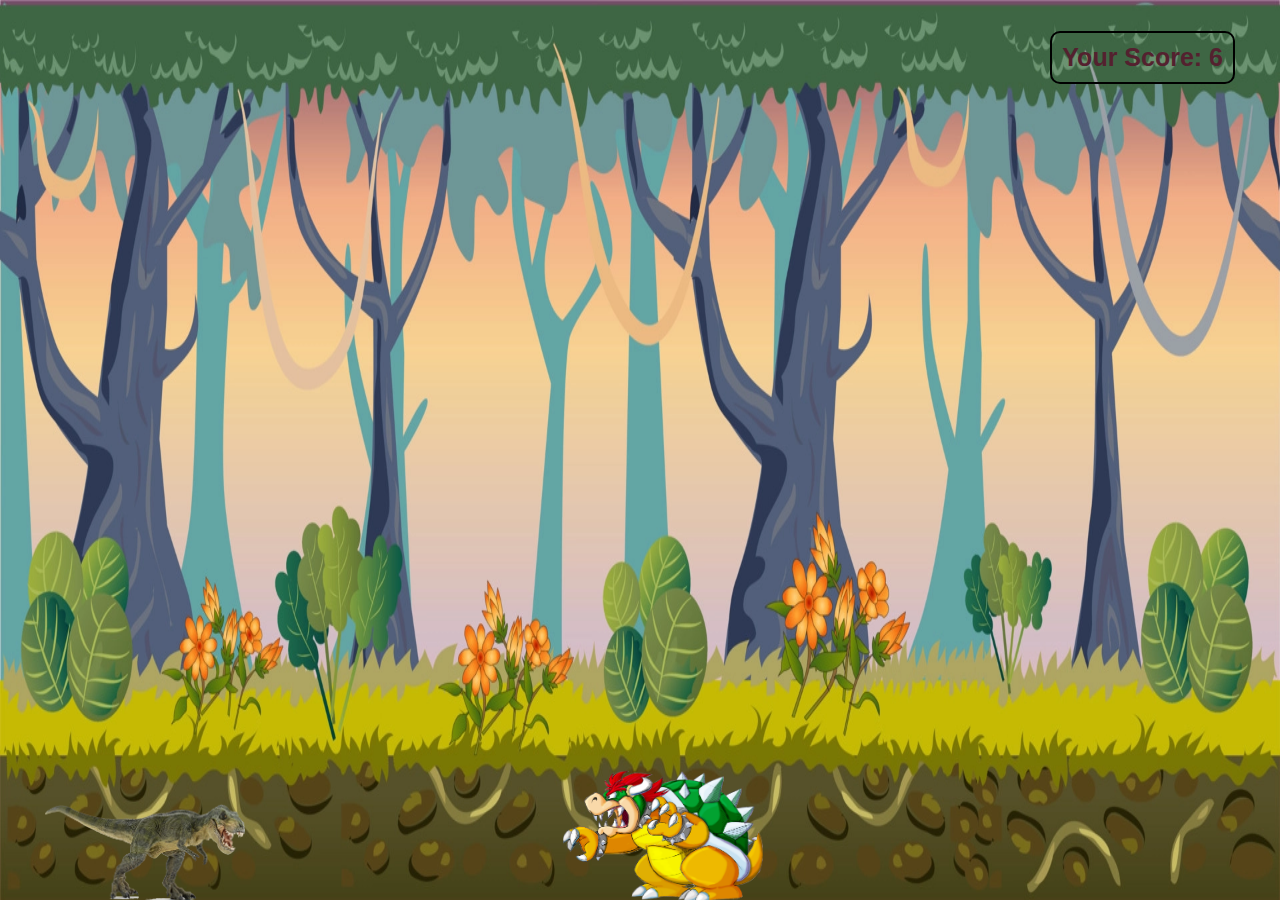
<file: index.html>
<!DOCTYPE html>
<html lang="en">
<head>
    <meta charset="UTF-8">
    <meta http-equiv="X-UA-Compatible" content="IE=edge">
    <meta name="viewport" content="width=device-width, initial-scale=1.0">
    <title>Jungole-Book</title>
    <link rel="styleSheet" href="index.css"/>
    <script src="index.js"></script>
</head>
<body>
    <div>
      <div class="game_over">Game Over is here</div>
      <div class="dino"></div>
      <div id="scoreCount">Your Score:0</div>
      <div class="obstacle obstacleAni"></div>
    </div>
</body>
</html>
</file>
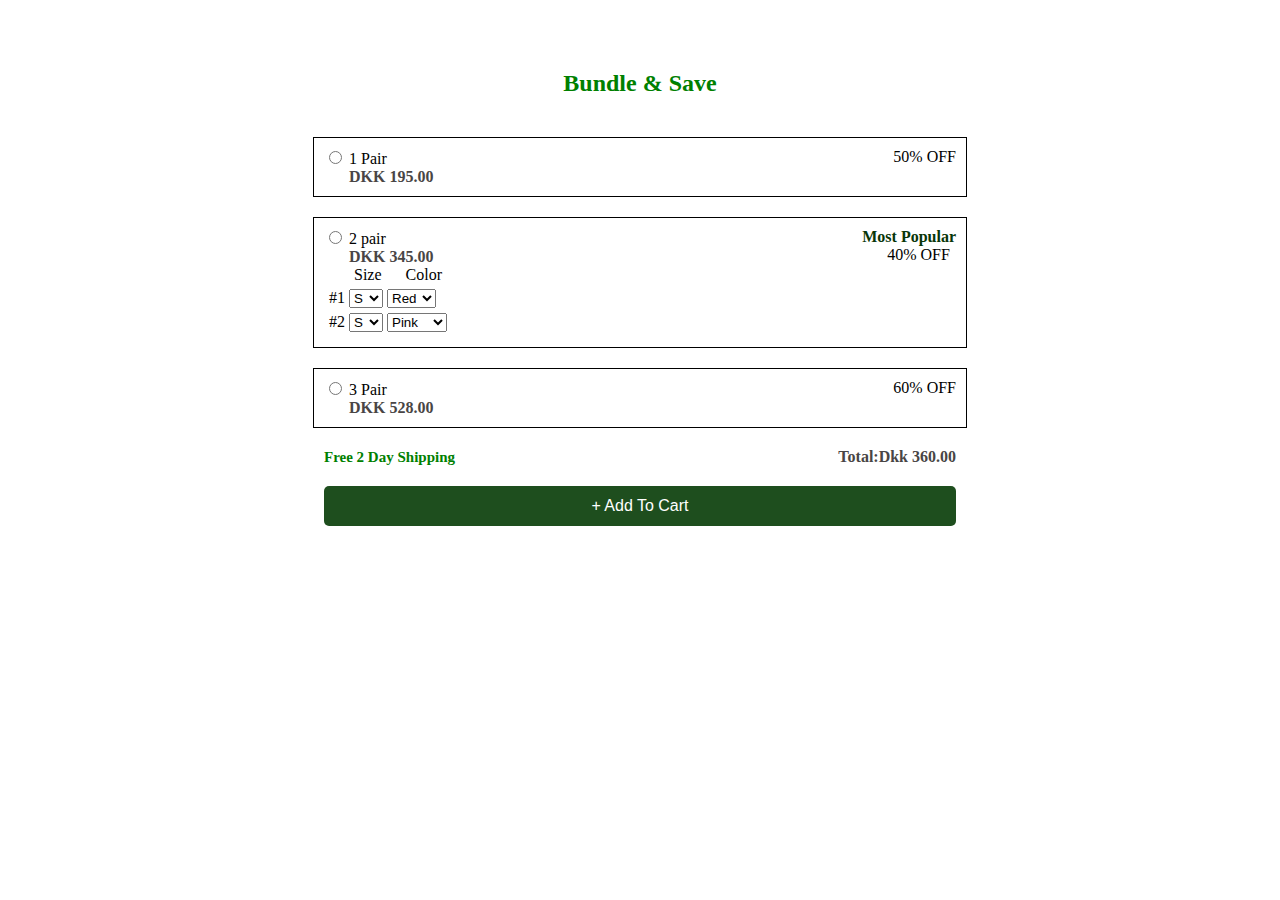
<file: proveway/index.html>
<!DOCTYPE html>
<html lang="en">
  <head>
    <meta charset="UTF-8" />
    <meta name="viewport" content="width=device-width, initial-scale=1.0" />
    <title>Document</title>
    <link rel="stylesheet" href="styles.css" />
  </head>
  <body>
    <section class="main_box">
      <h2 id="heading">Bundle & Save</h2>
      <div class="div_box">
        <div>
          <input type="radio" />
          <label>1 Pair</label>
          <label class="label label_font">DKK 195.00</label>
        </div>
        <div>
          <label>50% OFF</label>
        </div>
      </div>
      <div class="div_box">
        <div>
          <input type="radio" />
          <label>2 pair</label>
          <label class="label label_font">DKK 345.00</label>
          <div>
            <label id="size_label">Size</label>
            <label id="color_label">Color</label>
            <div class="drop_box">
              #1
              <select>
                <option>S</option>
                <option>M</option>
                <option>L</option>
              </select>
              <select>
                <option>Red</option>
                <option>Blue</option>
              </select>
            </div>
            <div class="drop_box">
              #2
              <select>
                <option>S</option>
                <option>M</option>
                <option>S</option>
              </select>
              <select>
                <option>Pink</option>
                <option>Green</option>
              </select>
            </div>
            <div></div>
          </div>
        </div>
        <div>
          <label id="label_heading">Most Popular</label>
          <label class="label">40% OFF</label>
        </div>
      </div>
      <div class="div_box">
        <div>
          <input type="radio" />
          <label>3 Pair</label>
          <label class="label label_font">DKK 528.00</label>
        </div>
        <div>
          <label>60% OFF</label>
        </div>
      </div>
      <div class="wrapper">
        <div>
          <label class="wrapper_heading">Free 2 Day Shipping</label>
        </div>
        <div>
          <label class="wrapper_price label_font">Total:Dkk 360.00</label>
        </div>
      </div>
      <button id="submitButton">+ Add To Cart</button>
    </section>
  </body>
</html>
</file>
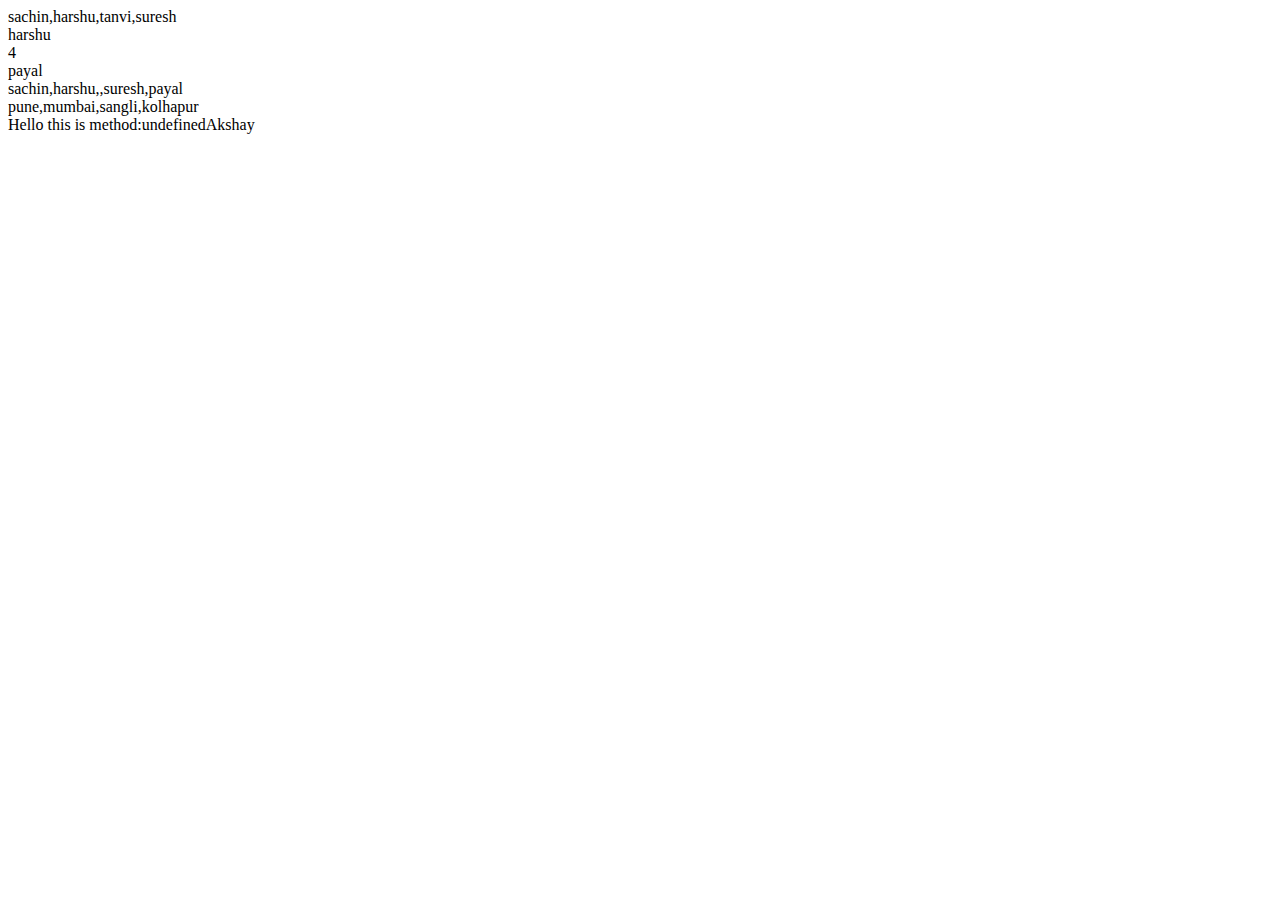
<file: arrayObject.html>
<!DOCTYPE html>
<html lang="en">
<head>
    <meta charset="UTF-8">
    <meta name="viewport" content="width=device-width, initial-scale=1.0">
    <title>Document</title>
</head>
<body>
    <script>
        //accessing Array;
        var user=["sachin","harshu","tanvi","suresh"];
        document.write(user+"<br/>");
        document.write(user[1]+"<br/>");
        document.write(user.length+"<br/>");
        user[4]="payal";
        delete user[2];
        document.write(user[4]+"<br/>");
        document.write(user+"<br/>");
        
        //for creating new Array;
        var city=[];
        // var city=new Array[];
        city[0]="pune";
        city[1]="mumbai";
        city[2]="sangli";
        city[3]="kolhapur";
        document.write(city+"<br/>")

        //object 
        const person={
            firstName:"Shubhada",
            lastName:"Mali",
            age:25,
            call:function(){
             document.write("Hello this is method:")
            }
        }
        document.write(person.call()); 

        //while accessing object value always access by its objectname,can use function inside object ;
        const employee={};
        //const employee=new Object();
        employee.name="Akshay";
        employee.city="Pune";
        document.write(employee.name);
        //for deleting object property;
        delete employee.city;
        //Add new property;
        employee.age=25;
        
    </script>
</body>
</html>
</file>
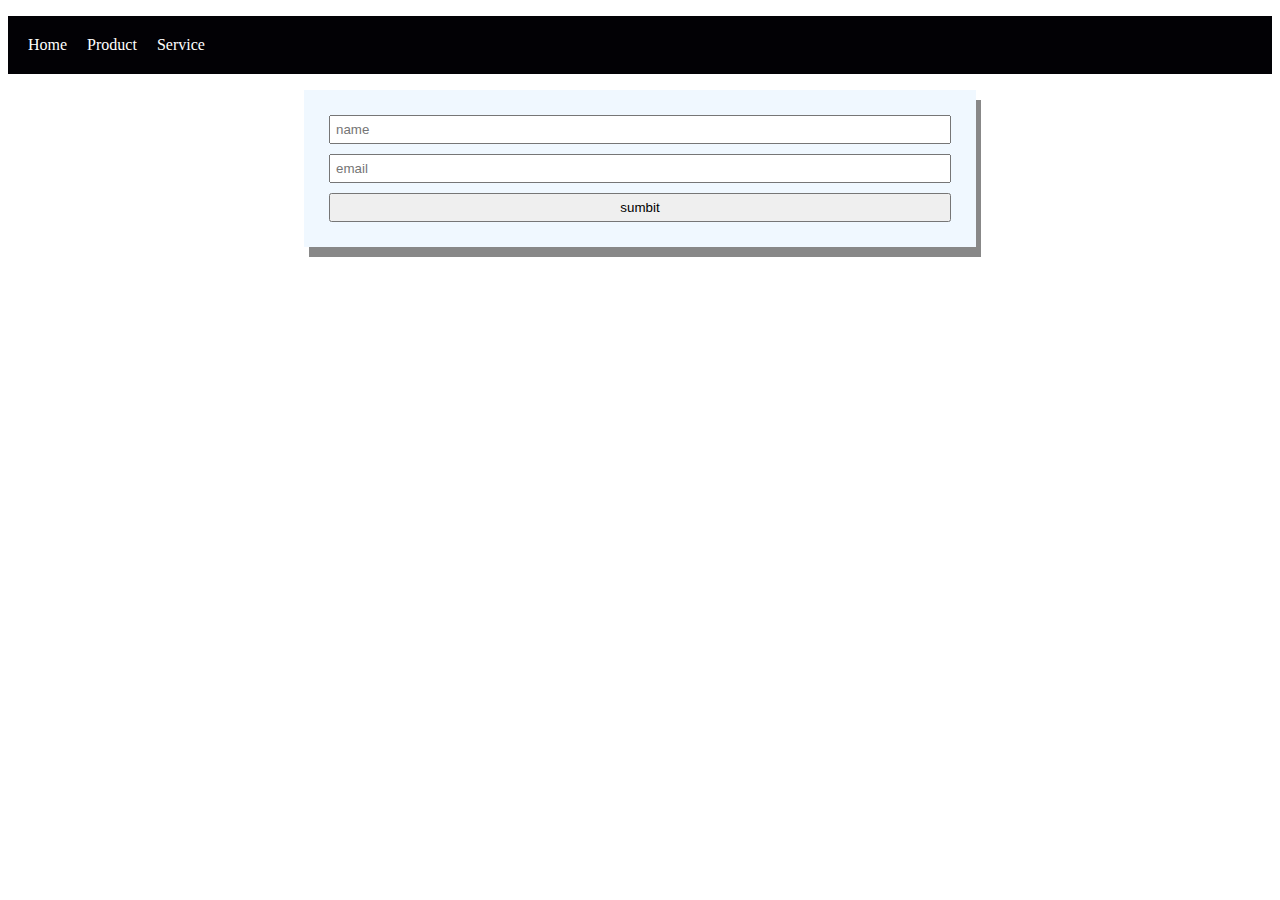
<file: htmlparctice.html>
<!DOCTYPE html>
<html lang="en">
<head>
    <meta charset="UTF-8">
    <meta http-equiv="X-UA-Compatible" content="IE=edge">
    <meta name="viewport" content="width=device-width, initial-scale=1.0">
    <title>Document</title>
    <style>

        .navbar{
            background-color: rgb(2, 1, 5);
        }
        .navbar ul{
            display: flex;
            color:white;
            padding:10px;
        }
        .navbar ul li{
            margin: 10px;
            list-style: none;
        }
        .form{
            background-color: aliceblue;
            display: flex;
            flex-direction: column;
            margin: auto;
            padding: 20px;
            justify-content: center;
            height: 50%;
            width: 50%;
            box-shadow: 5px 10px #888888;

        }
        input{
            margin: 5px;
            padding: 5px;
        }
    </style>
</head>
<body>
 <div>
    <header class="header">
        <nav class="navbar">
            <ul>
                <li>Home</li>
                <li>Product</li>
                <li>Service</li>
            </ul>
        </nav>
    </header>
    <section>
         <form action="./index.js" class="form">
             <input type="text" placeholder="name" required/>
             <input type="email" placeholder="email" required/>
             <input type="submit" value="sumbit"/>
        </form>
    </section>
 </div>
</body>
</html>
</file>
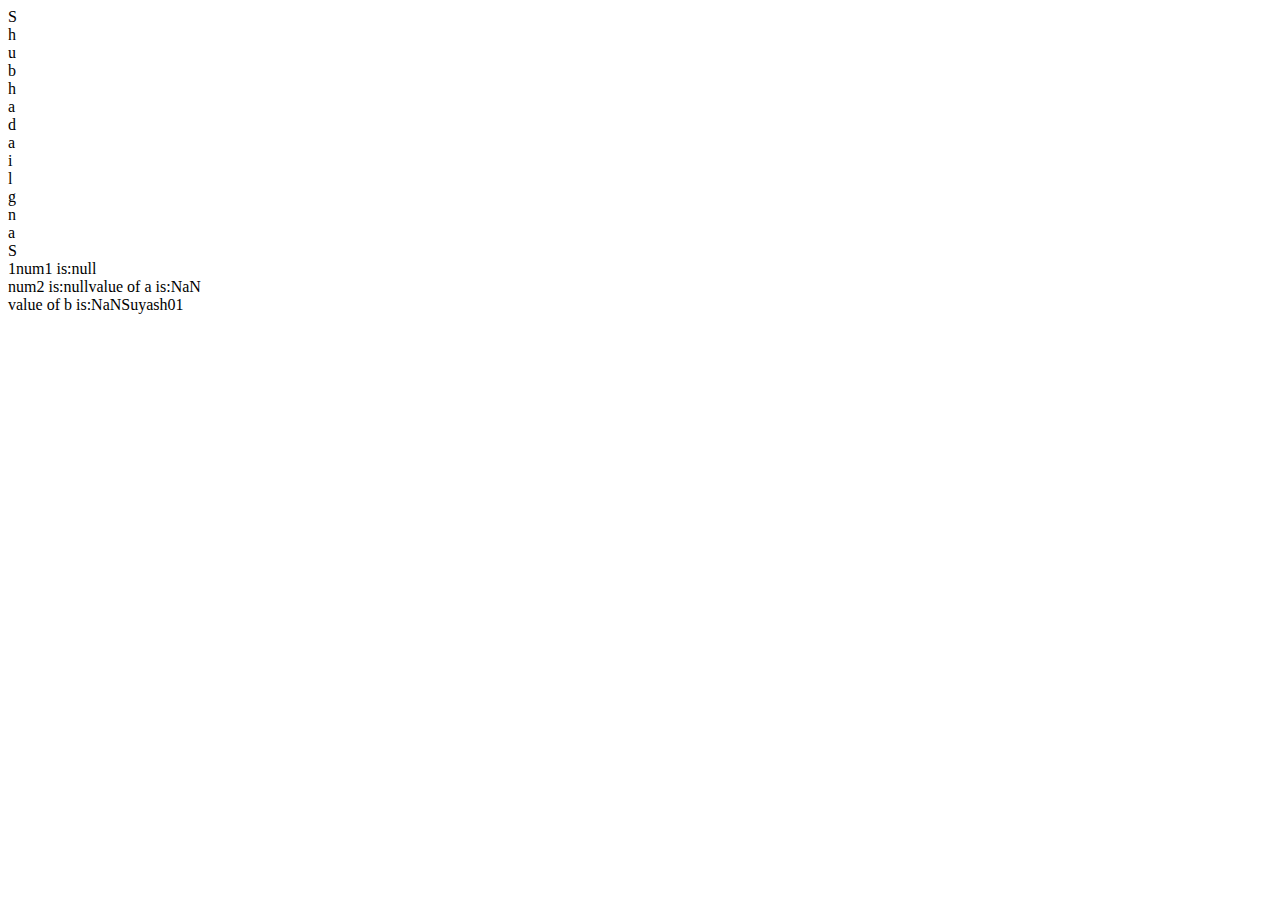
<file: javascript.html>
<!DOCTYPE html>
<html lang="en">
<head>
    <meta charset="UTF-8">
    <meta name="viewport" content="width=device-width, initial-scale=1.0">
    <title>Document</title>
</head>
<body>
    <script>
        //Simple String;
        var name="Shubhada";
        for(let i=0;i<name.length;i++){
            document.write(name[i]+"<br/>");
        }

        //String reverse;
        var city="Sangli";
        for(let i=[city.length-1];i>=0;i--){
            document.write(city[i]+"<br/>")
        }

        //Factorial number;
        var num=prompt("enter any number:");
        var fact=1;
        for(let i=1;i<=num;i++){
            fact=fact*i;
        }
        document.write(fact);

        //Swapping of two numbers with third variable;
        var num1=prompt("Enter num1:");
        var num2=prompt("Enter num2:");
        var tempVariable;
        tempVariable=num1;
        num1=num2;
        num2=tempVariable;
        document.write("num1 is:"+num1+"<br/>"+"num2 is:"+num2);

        //Swapping of two numbers without third variable;
        var a=parseInt(prompt("enter a:"));
        var b=parseInt(prompt("enter b:"));
        a=a+b;
        b=a-b;
        a=a-b;
        document.write("value of a is:"+a+"<br/>"+"value of b is:"+b);

        //make first letter of string capital;
        var name1="suyash";
        var firstLetter=name1.charAt(0);
        var capLetter=firstLetter.toUpperCase();
        var getValue=name1.slice(1);
        document.write(capLetter+getValue);

        //Fibbonaci series 0,1,1,2,3,5.......
        var n=prompt("enter any number:");
        var a=0;
        var b=1;
        document.write(a,b,)
        for(let i=0;i<=n;i++){
            document.write(c);
            c=a+b;
            a=b;
            b=c;
        }

        //whether the string is palindrome or not:
        var str=prompt("enter string:");
        var len=str.length;
        var loop=Math.floor(loop/2);
        var msg="the string is a palindrome:"
        for(let i=0;i<loop;i++){
            if(str[i]!=str[len-1-i]){
            var msg="the string is not a palindrome:";
            }
        }
        document.write(msg);

        
    </script>
</body>
</html>
</file>
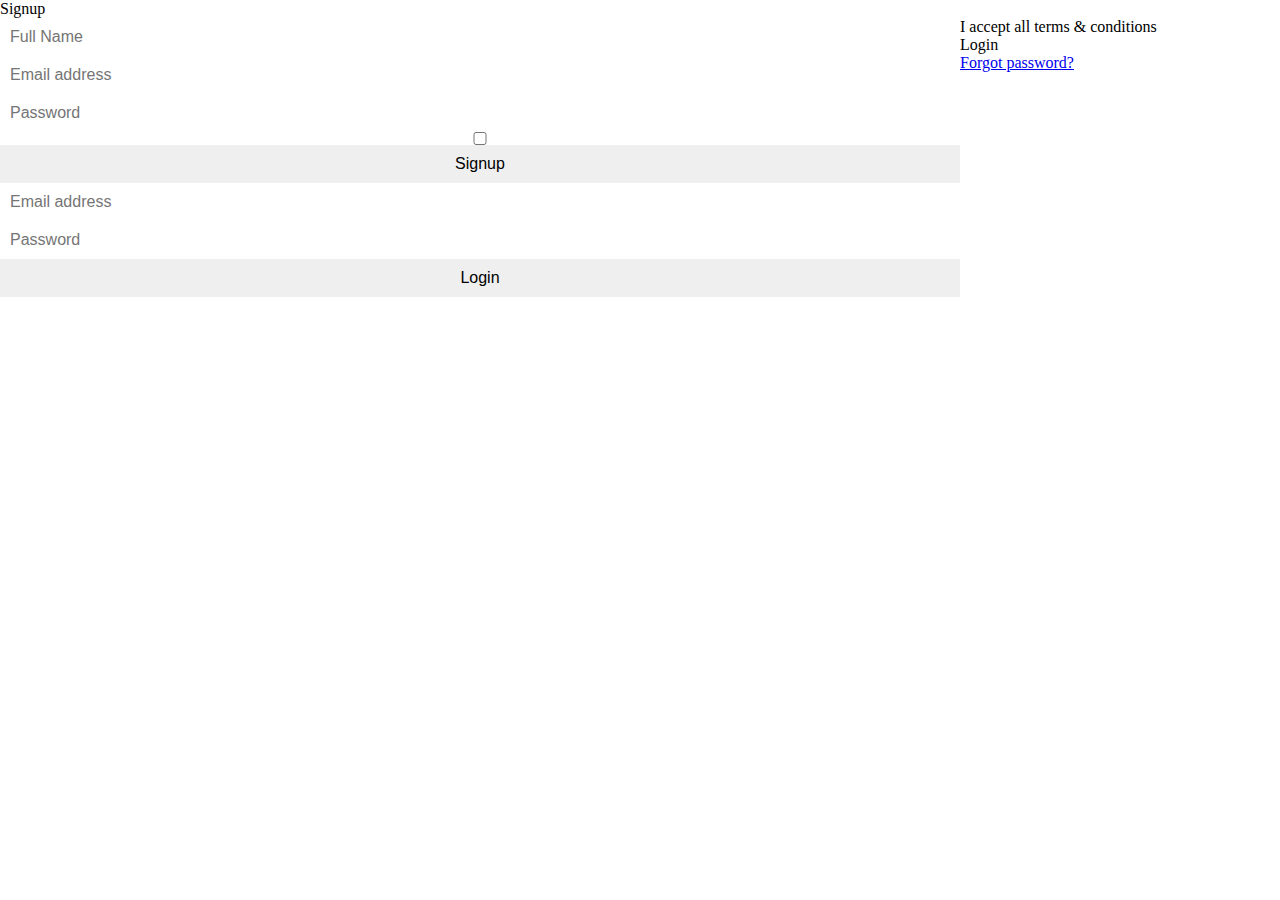
<file: login form.html>
<!DOCTYPE html>
<html lang="en">
<head>
    <meta charset="UTF-8">
    <meta name="viewport" content="width=device-width, initial-scale=1.0">
    <link rel="stylesheet" href="style.css"/>
    <title>Login & Signup Form</title>
</head>
<body>
   <section class="wrapper">
     <div class="form_signup">
        <header>Signup</header>
        <form name="signup_form" action="#" onsubmit="storeData()">
            <input type="text" placeholder="Full Name" id="fName" autocomplete="off" required/>
            <input type="email" placeholder="Email address" id="email" autocomplete="off" required/>
            <input type="password" placeholder="Password" id="password" autocomplete="off" required/>
            <div class="checkbox">
            <input type="checkbox" id="signupCheck"/>
            <label>I accept all terms & conditions</label>
            </div>
            <input type="submit" value="Signup"/>
        </form>
     </div>
     <div class="login_div">
         <div class="form_login">
            <header>Login</header>
            <form name="_form" action="#" onsubmit="checkData()">
                <input type="email" placeholder="Email address" id="emailCheck" required/>
                <input type="password" placeholder="Password" id="passwordCheck" required/>
                <a href="#">Forgot password?</a>
                <input type="submit" value="Login" />
            </form>
         </div>
     </div>
   </section>
   <script src="login form.js"></script>
</body>
</html>
</file>
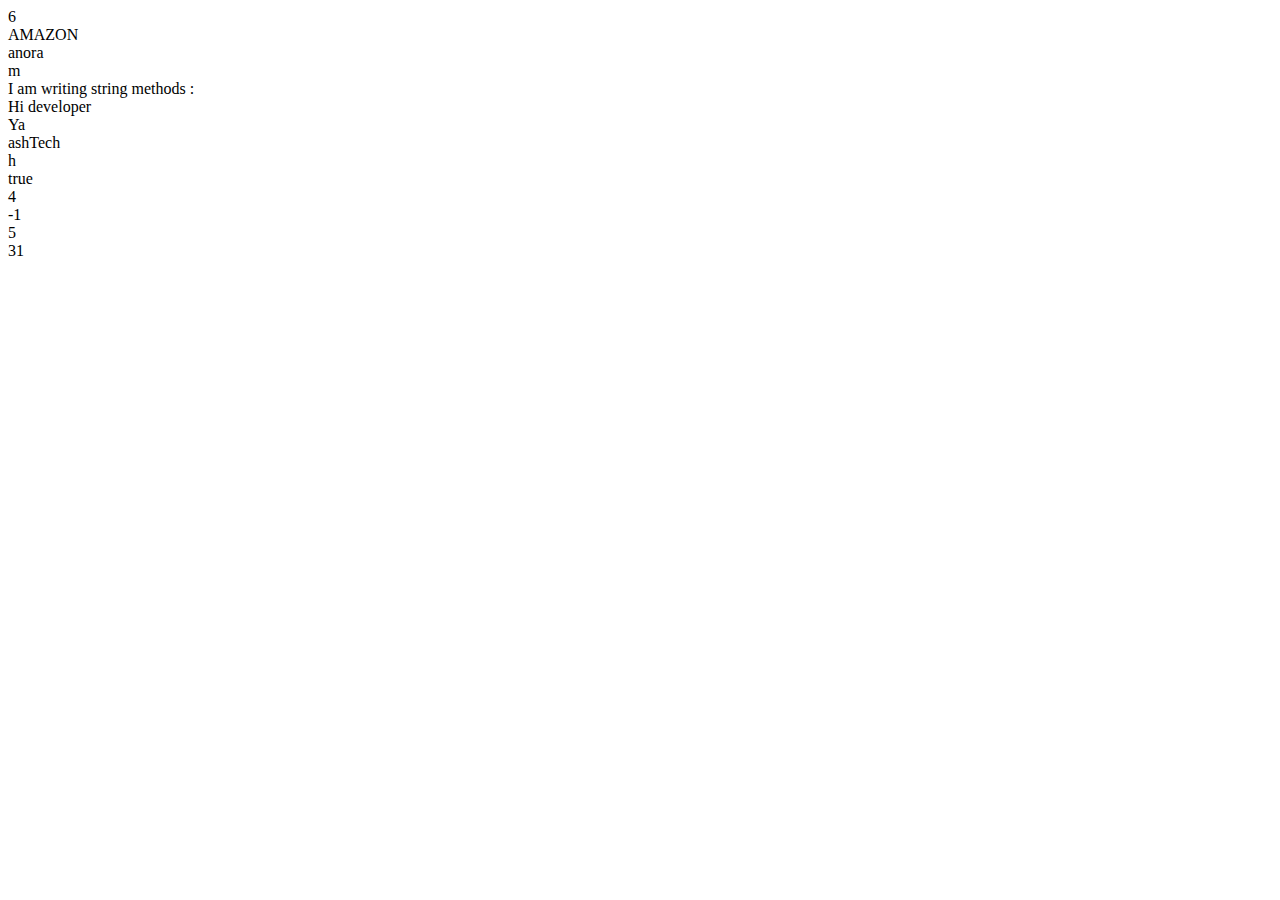
<file: stringMethods.html>
<!DOCTYPE html>
<html lang="en">
<head>
    <meta charset="UTF-8">
    <meta name="viewport" content="width=device-width, initial-scale=1.0">
    <title>Document</title>
</head>
<body>
    <script>
        //length -property;
        var user="Amazon";
        document.write(user.length+"<br>");

        //methods-toUpperCase() used to convert into all into capital letter;
         document.write(user.toUpperCase()+"<br/>");

         //toLowerCase() used to convert into small letters;
         var company="ANORA";
         document.write(company.toLowerCase()+"</br>")

         //charAt() - to find letter at specific index value;
         document.write(user.charAt(1)+"<br>")   //Answer-m

         //trim()-removes white space from string;
         var msg="   I am writing string methods  :";
         document.write(msg.trim()+"<br>");

         //replace() - replaces specified value with new value[it replaces only first match from string];
         var string="Hello developer";
         document.write(string.replace("Hello","Hi")+"<br>") //case sensitive
         //to replace globally-string.replace("/Hello/g","Hi");
         // case insensitive-string.replace("/Hello/gi","Hi");

         //slice(start index,end index)-extra given part from string;
         //include strating index,exclude end index;
          var userName="YashTech";
          document.write(userName.slice(0,2)+"<br>");          //answer-Ya
          document.write(userName.slice(1)+"<br>");           //answer-ashTech
          document.write(userName.slice(-1)+"<br>")         //-1 count from end of string;

          //includes() check whether the value present or not in given string;
          var userName="YashTech";
          document.write(userName.includes("T")+"<br>");    //answer-true
 

          //search()-returns index number of given value;
          var userName="YashTech";
          document.write(userName.search("T")+"<br>");    //answer-4
          document.write(userName.search("u")+"<br>");    //answer-[-1]

          //indexOf()-return index value of first matching element from given string;
          var userName="what are you doing? It's not that much simple";
          document.write(userName.indexOf("are")+"<br>");    //answer-5;
          document.write(userName.indexOf("a",7)+"<br>");    //here it will return index number and start searching "a" after 7 index;
    </script>
</body>
</html>
</file>
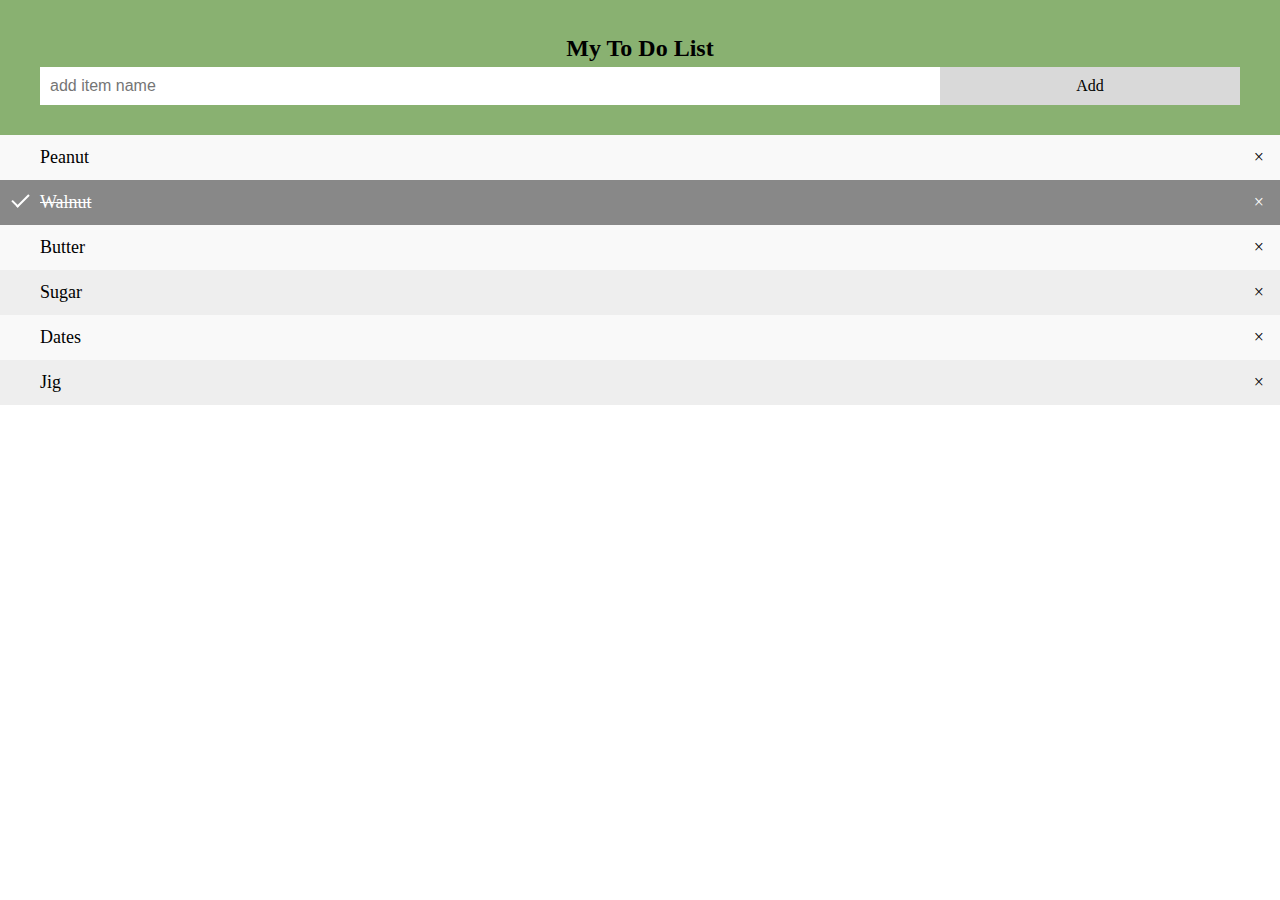
<file: todoapp.html>
<!DOCTYPE html>
<html lang="en">
<head>
    <meta charset="UTF-8">
    <meta http-equiv="X-UA-Compatible" content="IE=edge">
    <meta name="viewport" content="width=device-width, initial-scale=1.0">
    <title>TO DO LIST</title>
    <link rel="stylesheet" type="text/css" href="style.css">
</head>
<body>
    <div id="myDIV" class="header">
        <h2 style="margin:5px">My To Do List</h2>
        <input type="text" id="myInput" placeholder="add item name">
        <span onclick="newElement()" class="addBtn">Add</span>
      </div>
      
      <ul id="myUL">
        <li>Peanut</li>
        <li class="checked">Walnut</li>
        <li>Butter</li>
        <li>Sugar</li>
        <li>Dates</li>
        <li>Jig</li>
      </ul>
      <script src="todalist.js"></script>
</body>
</html>
</file>
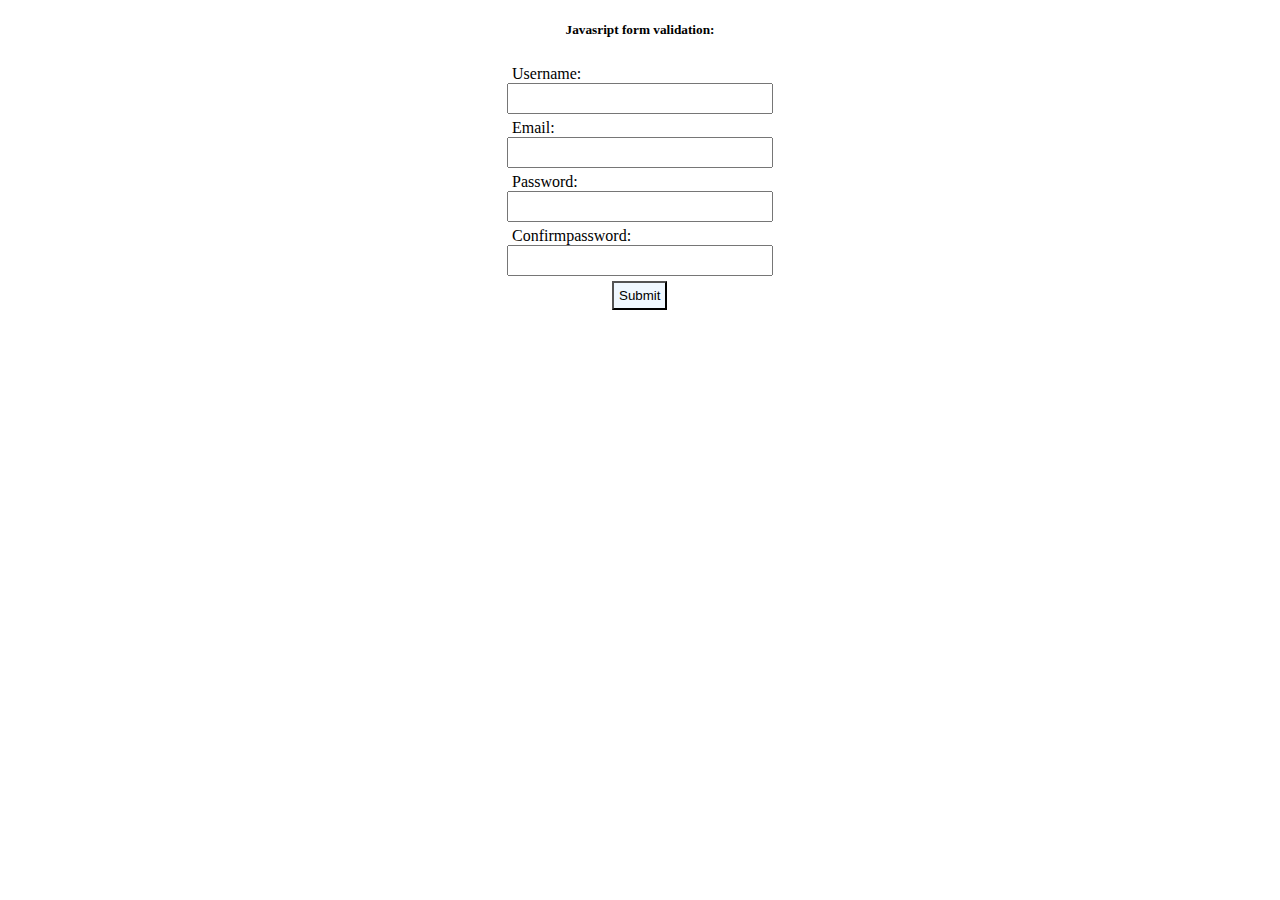
<file: validations.html>
<!DOCTYPE html>
<html lang="en">
  <head>
    <meta charset="UTF-8" />
    <meta http-equiv="X-UA-Compatible" content="IE=edge" />
    <meta name="viewport" content="width=device-width, initial-scale=1.0" />
    <title>Document</title>
    <style>
      html {
        height: 100%;
        width: 100%;
      }
      .text-center {
        text-align: center;
      }
      .container {
        display: flex;
        flex-direction: column;
        align-items: center;
      }
      div {
        margin: 5px;
        padding: 0 10px;
      }
      .input {
        width: 250px;
        padding: 6px;
      }
      .label {
        margin: 0 5px;
        display: block;
      }
      .btn {
        margin: 0 120px;
        padding: 5px;
        cursor: pointer;
        background-color: aliceblue;
      }
      .btn:hover {
        color: red;
      }
      span {
        color: red;
        position: relative;
        bottom: 10px;
        top: 10px;
      }
    </style>
  </head>
  <body>
    <h5 class="text-center">Javasript form validation:</h5>
    <div class="container">
      <form class="form" action="#" onsubmit="return validations()">
        <div>
          <label class="label" for="username">Username:</label>
          <input type="text" class="input" id="username" />
          <span id="userErr"></span>
        </div>
        <div>
          <label class="label" for="email">Email:</label>
          <input type="text" class="input" id="email" />
          <span id="emailErr"></span>
        </div>
        <div>
          <label class="label" for="password">Password:</label>
          <input type="text" class="input" id="password" />
          <span id="passwordErr"></span>
        </div>
        <div>
          <label class="label" for="confirmPassword">Confirmpassword:</label>
          <input class="input" type="password" id="confirmPass" />
          <span id="confirmpassErr"></span>
        </div>
        <input type="submit" class="btn" value="Submit" />
      </form>
    </div>
    
    <script>
      function validations() {
        let username = document.getElementById("username").value;
        let email = document.getElementById("email").value;
        let password = document.getElementById("password").value;
        let confirmPass = document.getElementById("confirmPass").value;
        let date = document.getElementById("username").value;
        let regName = /^\w+([\.-]?\w+)*@\w+([\.-]?\w+)*(\.\w{2,3})+$/;
        if (username == "") {
          document.getElementById("userErr").innerHTML =
            "**Username should not be blank";
            return false;
        }
        if(username.length<=4||username.length>20){
          document.getElementById("userErr").innerHTML ="**Username Length Should be greater than 4 and less than 20";
          return false;
        }
        if(!isNaN(username)) {
          document.getElementById("userErr").innerHTML ="**username must be a character";
          return false;
        }
        if (password == "") {
          document.getElementById("passwordErr").innerHTML =
            "**Password should not be blank";
            return false;
        }
        if(password.length<=4||password.length==8){
          document.getElementById("passwordErr").innerHTML ="**password Length Should be greater than 4 and less than 8";
          return false;
        }
        if (password == confirmPass) {
          document.getElementById("confirmpassErr").innerHTML =
            "**Password and confirmPassword must be same";
            return false;
        }       
         if (email == "") {
          document.getElementById("emailErr").innerHTML =
            "**Please Enter Valid Details in email field";
            return false
        } 
        //shubhada@gmail.com (total length-4) and shubhada.in (total length - 3)
        if(email.charAt(email.length-4)!='.'&& email.charAt(email.length-3)!='.'){
          document.getElementById("emailErr").innerHTML =
            "**Please Enter Valid Details in email field";
            return false
        }
        if (password == "") {
          document.getElementById("password1").innerHTML =
            "**Please Enter Valid Details in email field";
            return false;
        } 
        if (password != confirmPass) {
          document.getElementById("confirmpass1").innerHTML =
            "**Please Enter Valid Details in email field";
            return false;
        }
      }
    </script>
  </body>
</html>
</file>
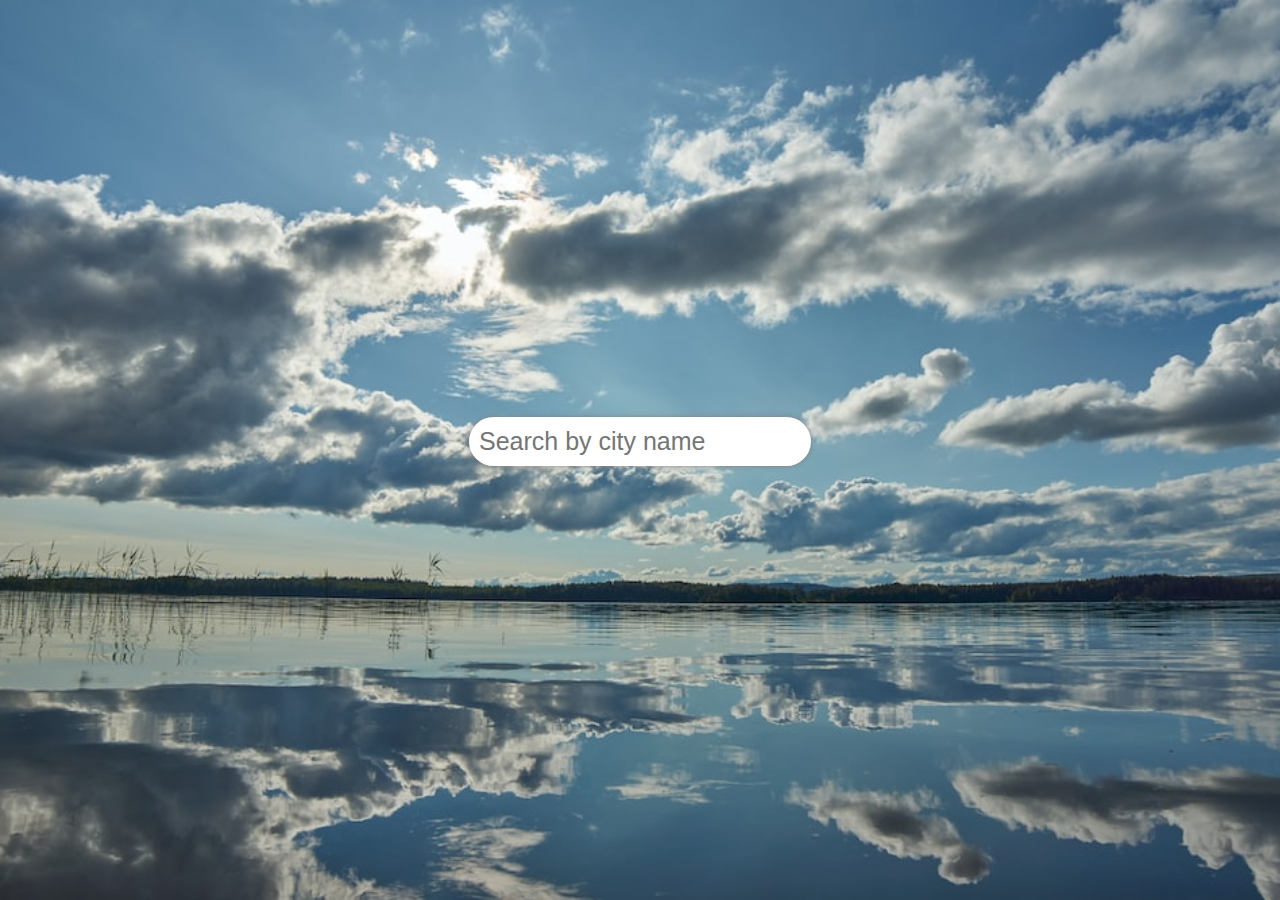
<file: weather.html>
<!DOCTYPE html>
<html lang="en">
<head>
    <meta charset="UTF-8">
    <meta name="viewport" content="width=device-width, initial-scale=1.0">
    <link rel="stylesheet" href="weather.css" />
    <title>Document</title>
</head>
<body>
    <div class="main">
        <div class="row" style="text-align: center;">
            <form action="" autocomplete="off">
                <input type="search" id="search" placeholder="Search by city name">
            </form>
        </div>
        <div class="row" id="weather">
        </div>
    </div>
    <script src="weather.js"></script>
</body>
</html>
</file>
<file: index.css>
*{
    margin: 0;
    padding:0;
}
body{
     /* background-color: rgb(0, 255, 200);  */
     background-image: url(image/background.webp);
     background-repeat: no-repeat;
     background-size:100vw 100vh;
     width:100%;
     height:100%;
     overflow: hidden;
}
.dino{
    background-image: url('image/dino.png');
    background-repeat: no-repeat;
    background-size: cover;
    width:200px;
    height:100px;
    position: absolute;
    bottom: 0;
    left:45px;
}
.game_over{
    position: relative;
    top:63px;
    font-size: 53px;
    text-align: center; 
    font-family: 'Ubuntu', sans-serif;
    visibility: hidden;
}

#scoreCount{
    font-size: 25px;
    color: #54212f;
    font-weight: bold;
    position: absolute;
    right: 45px;
    top: 31px;
    border: 2px solid black;
    padding: 10px;
    font-family: 'Ubuntu', sans-serif;
    border-radius: 10px;
}
.obstacle{
   background-image: url('image/dragon.png');
   background-size: cover;
   width: 200px;
   height:130px;
   position: absolute;
   bottom: 0;
   left: 44vw;
}
.animateDino{
    animation: dino 0.6s linear;
}
@keyframes dino{
    0%{
        bottom: 0;
    }
    50%{
        bottom: 500px;
    }
    100%{
        bottom: 0;
    }
}
.obstacleAni{
    animation: obstacleAni 5s linear infinite;
}
@keyframes obstacleAni{
      0%{
        left:100vw;
      }
      100%{
        left:-10vw;
      }
}
</file>
<file: proveway/styles.css>
#heading{
    text-align: center;
    color:green;
}
.main_box{
    display: flex;
    flex-direction: column;
    margin-top: 50px;
}
.div_box{
    display:flex;
    justify-content: space-between;
    border:1px solid black;
    height: 30%;
    width: 50%;
    margin: auto;
    margin-top: 20px;
    padding: 10px;
    cursor: pointer;
}
.label{
    display: block;
    padding-left: 25px;
}
#size_label{
    margin-left: 30px;
}
#color_label{
    margin-left: 20px;
}
input {
   accent-color:green; 
}
.label_font{
    font-weight: 600 ;
    color:rgb(73, 69, 69);
}
.drop_box{
    margin: 5px;
}
#label_heading{
    color:rgb(8, 54, 8);
    font-weight: 600;
}
.div_box:hover{
    border:2px solid green;
    /* background-color: rgb(116, 194, 116); */
}
.wrapper{
     margin: auto;
    display: flex;
    justify-content: space-between;
    height: 30%;
    width: 50%;
    margin-top: 20px;
}
.wrapper_heading{
    color: green;
    font-size: 15px;
    font-weight: 600;
}
#submitButton{
    height:40px;
    width:50%;
    margin: auto;
    background-color: rgb(30, 78, 30);
    color:white;
    font-size: 16px;
    border-radius: 5px;
    border: none;
    cursor: pointer;
    margin-top: 20px;
}
</file>
<file: style.css>
body {
    margin: 0;
    min-width: 250px;
  }
  
  /* Include the padding and border in an element's total width and height */
  * {
    box-sizing: border-box;
  }
  
  /* Remove margins and padding from the list */
  ul {
    margin: 0;
    padding: 0;
  }
  
  /* Style the list items */
  ul li {
    cursor: pointer;
    position: relative;
    padding: 12px 8px 12px 40px;
    list-style-type: none;
    background: #eee;
    font-size: 18px;
    transition: 0.2s;
    
    /* make the list items unselectable */
    -webkit-user-select: none;
    -moz-user-select: none;
    -ms-user-select: none;
    user-select: none;
  }
  
  /* Set all odd list items to a different color (zebra-stripes) */
  ul li:nth-child(odd) {
    background: #f9f9f9;
  }
  
  /* Darker background-color on hover */
  ul li:hover {
    background: #ddd;
  }
  
  /* When clicked on, add a background color and strike out text */
  ul li.checked {
    background: #888;
    color: #fff;
    text-decoration: line-through;
  }
  
  /* Add a "checked" mark when clicked on */
  ul li.checked::before {
    content: '';
    position: absolute;
    border-color: #fff;
    border-style: solid;
    border-width: 0 2px 2px 0;
    top: 10px;
    left: 16px;
    transform: rotate(45deg);
    height: 15px;
    width: 7px;
  }
  
  /* Style the close button */
  .close {
    position: absolute;
    right: 0;
    top: 0;
    padding: 12px 16px 12px 16px;
  }
  
  .close:hover {
    background-color: #f44336;
    color: white;
  }
  
  /* Style the header */
  .header {
    background-color:#89b171;
    padding: 30px 40px;
    color:black;
    text-align: center;
  }
  
  /* Clear floats after the header */
  .header:after {
    content: "";
    display: table;
    clear: both;
  }
  
  /* Style the input */
  input {
    margin: 0;
    border: none;
    border-radius: 0;
    width: 75%;
    padding: 10px;
    float: left;
    font-size: 16px;
  }
  
  /* Style the "Add" button */
  .addBtn {
    padding: 10px;
    width: 25%;
    background: #d9d9d9;
    color:black;
    float: left;
    text-align: center;
    font-size: 16px;
    cursor: pointer;
    transition: 0.3s;
    border-radius: 0;
  }
  
  .addBtn:hover {
    background-color: #bbb;
  }
</file>
<file: weather.css>
* {
    padding: 0;
    margin: 0;
    font-family: Verdana, Geneva, Tahoma, sans-serif;
    box-sizing: border-box;
}

.main {
    width: 100%;
    height: 100vh;
    /* background-color: #3498db; */
    background-image: url("images/weather.jfif");
    background-repeat:no-repeat;
    background-attachment: fixed;
    background-size: cover;
    display: flex;
    justify-content: center;
    align-items: center;
    flex-direction: column;
}

.row {
    display: flex;
    align-items: center;
    /* vertically */
    justify-content: center;
    /* horizontally */
    width: 1000px;
    margin: 10px;
    font-size: 40px;
    color: white;
}

#search {
    font-size: 25px;
    padding: 10px;
    border-radius: 25px;
    border: none;
    outline: none;
    box-shadow: 0px 0px 5px grey;
}
</file>
